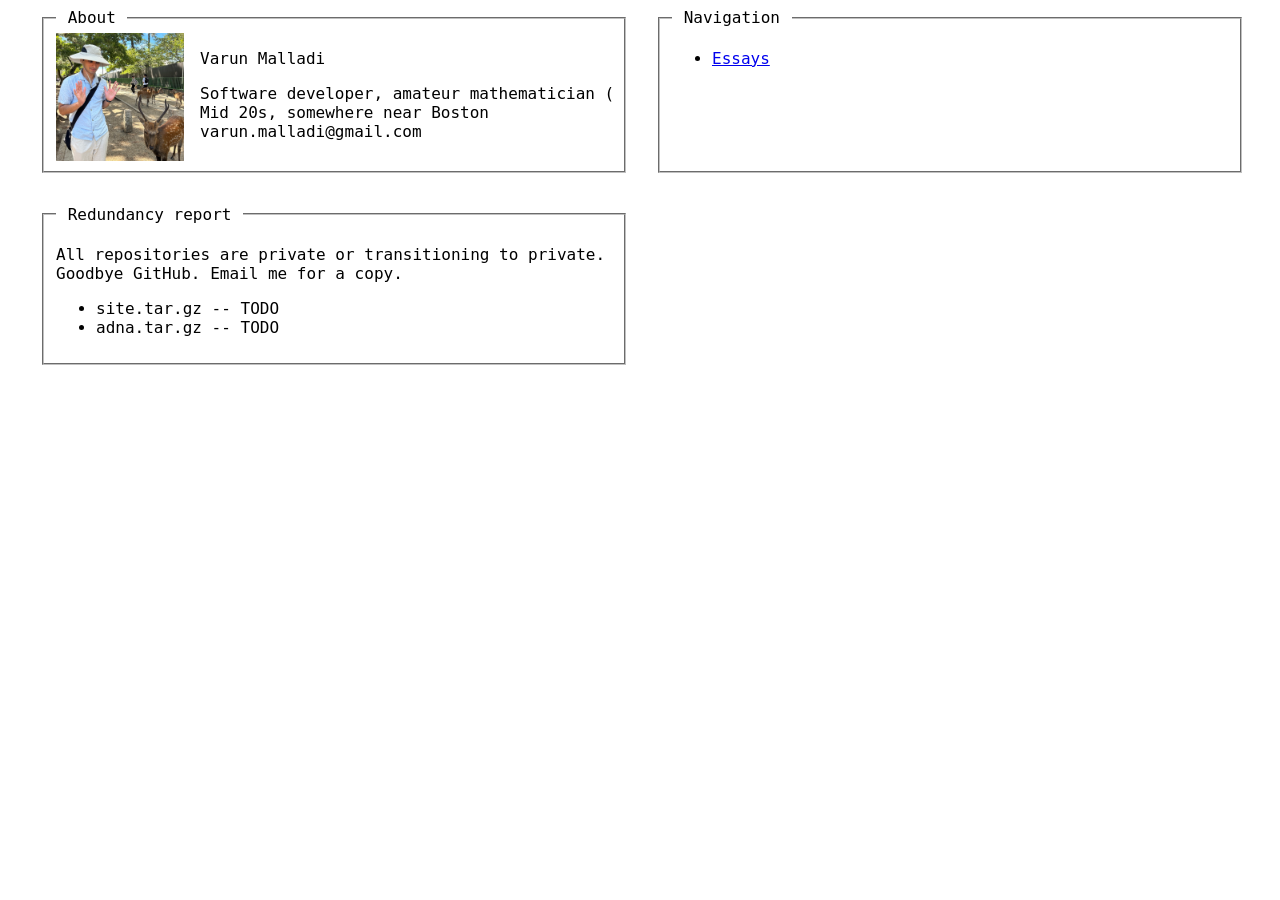
<file: index.html>
<!doctype html>
<html lang="en">
  <head>
    <meta charset="utf-8">
    <!-- needed for mobile to not render super zoomed out -->
    <meta name="viewport" content="width=device-width, initial-scale=1">
    <title>Varun Malladi</title>
    <link rel="stylesheet" href="/style.css">
  </head>
  <body>
    <main>
      <div class="tm42-index-grid">
        <!-- ABOUT SECTION -->
        <fieldset class="section-fieldset">
          <legend>&nbsp;About&nbsp;</legend>
          <div class="about">
            <img src="/images/picofme.jpg" alt="picture of me">
            <div>
              <p>Varun Malladi</p>
              <div>
                <div class="marquee-container">
                  <div class="marquee-track">
                    <span>
                      Software developer, amateur mathematician (a guy who likes
                      operators), OS/PL philosophizer
                    </span>
                    <span>
                      Software developer, amateur mathematician (a guy who like
                      operators), OS/PL philosophizer
                    </span>
                  </div>
                </div>
                <div>Mid 20s, somewhere near Boston</div>
                <div>varun.malladi@gmail.com</div>
              </div>
            </div>
          </div>
        </fieldset>

        <!-- NAV SECTION -->
        <fieldset class="section-fieldset">
          <legend>&nbsp;Navigation&nbsp;</legend>
          <nav>
            <ul>
              <li>
                <a href="/essays.html">Essays</a>
              </li>
            </ul>
          </nav>
        </fieldset>

        <!-- BACKUPS SECTION -->
        <fieldset class="section-fieldset">
          <legend>&nbsp;Redundancy report&nbsp;</legend>
          <p>
            All repositories are private or transitioning to private. Goodbye
            GitHub. Email me for a copy.
          </p>
          <ul>
            <li>site.tar.gz -- TODO</li>
            <li>adna.tar.gz -- TODO</li>
          </ul>
        </fieldset>

      </div>
    </main>
  </body>
</html>
</file>
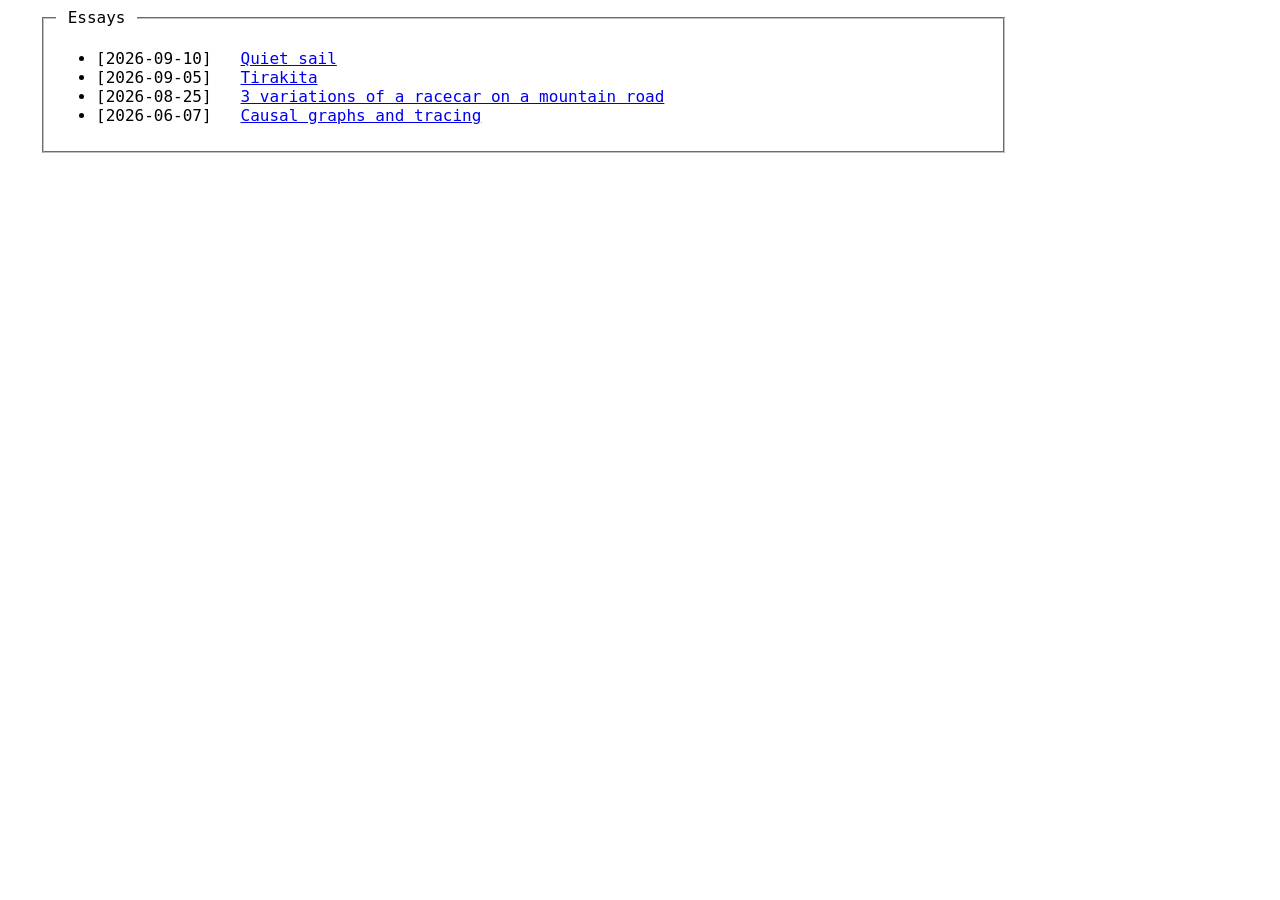
<file: essays.html>
<!doctype html>
<html lang="en">
  <head>
    <meta charset="utf-8">
    <!-- needed for mobile to not render super zoomed out -->
    <meta name="viewport" content="width=device-width, initial-scale=1">
    <title>Varun Malladi</title>
    <link rel="stylesheet" href="style.css">
  </head>
  <body>
    <main>
      <div class="tm42-essays-grid">

        <fieldset class="section-fieldset">
          <legend>&nbsp;Essays&nbsp;</legend>
          <ul>
<li>
[2026-09-10]
&nbsp;
<a href="essays/quiet_sail.html">Quiet sail</a>
</li>
<li>
[2026-09-05]
&nbsp;
<a href="essays/tirakita.html">Tirakita</a>
</li>
<li>
[2026-08-25]
&nbsp;
<a href="essays/racecar_mountain_road.html">3 variations of a racecar on a mountain road</a>
</li>

            <li>
              [2026-06-07]
              &nbsp;
              <a href="essays/causal-graph.html">Causal graphs and tracing</a>
            </li>
          </ul>
        </fieldset>

      </div>
    </main>
  </body>
</html>
</file>
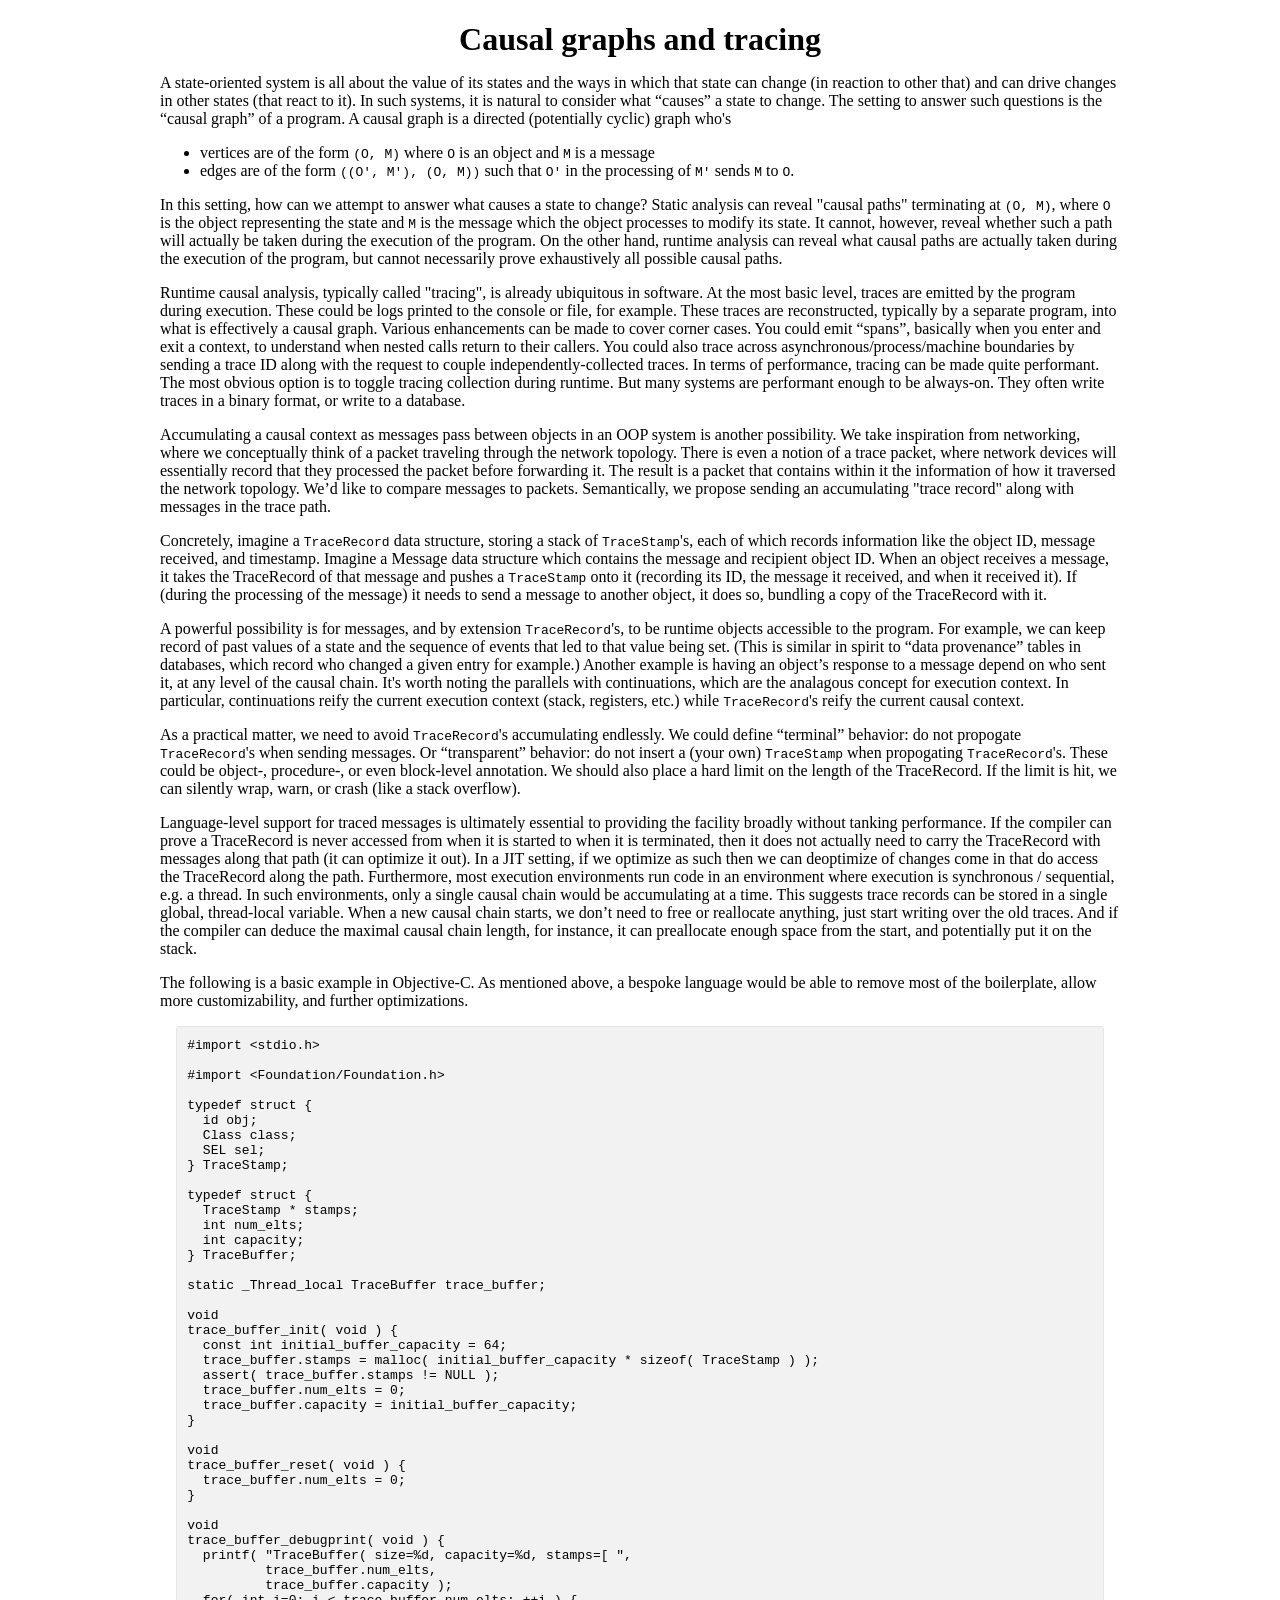
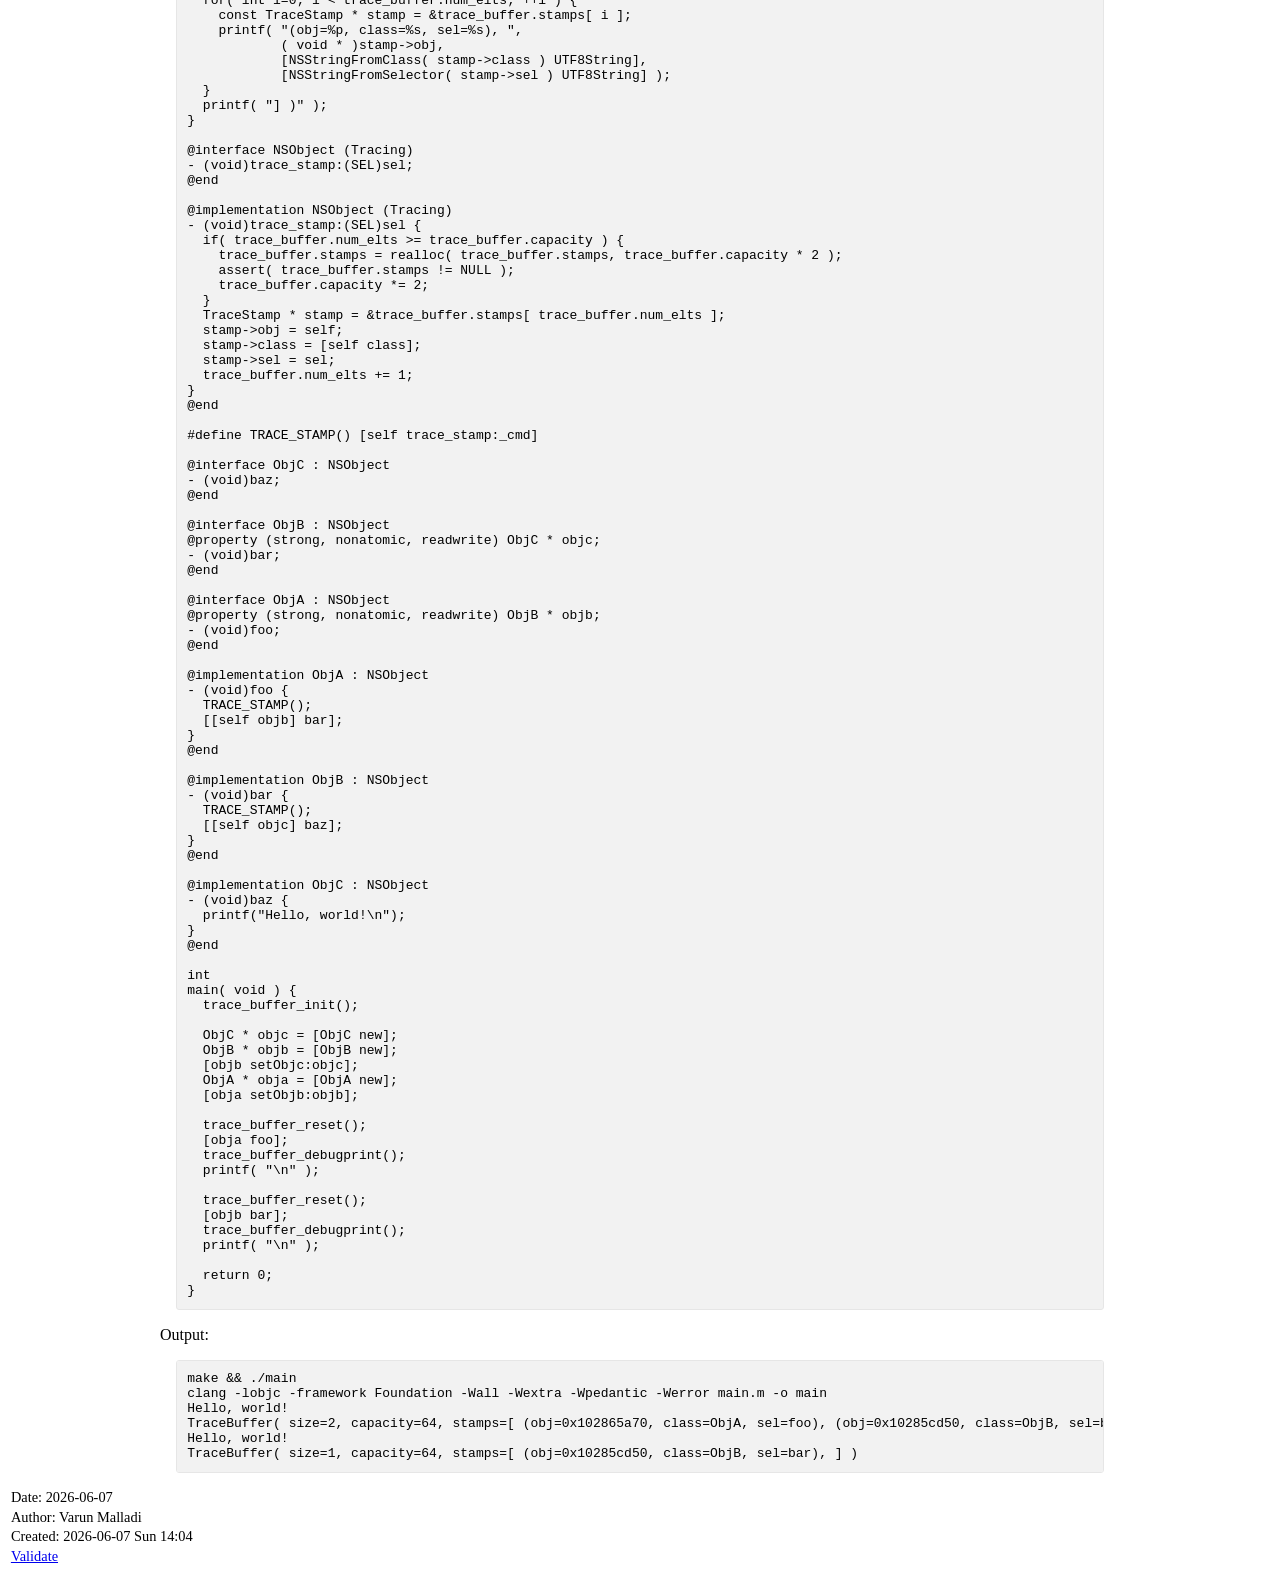
<file: essays/causal-graph.html>
<?xml version="1.0" encoding="utf-8"?>
<!DOCTYPE html PUBLIC "-//W3C//DTD XHTML 1.0 Strict//EN"
"http://www.w3.org/TR/xhtml1/DTD/xhtml1-strict.dtd">
<html xmlns="http://www.w3.org/1999/xhtml" lang="en" xml:lang="en">
<head>
<!-- 2026-06-07 Sun 14:04 -->
<meta http-equiv="Content-Type" content="text/html;charset=utf-8" />
<meta name="viewport" content="width=device-width, initial-scale=1" />
<title>Causal graphs and tracing</title>
<meta name="author" content="Varun Malladi" />
<meta name="generator" content="Org Mode" />
<style type="text/css">
  #content { max-width: 60em; margin: auto; }
  .title  { text-align: center;
             margin-bottom: .2em; }
  .subtitle { text-align: center;
              font-size: medium;
              font-weight: bold;
              margin-top:0; }
  .todo   { font-family: monospace; color: red; }
  .done   { font-family: monospace; color: green; }
  .priority { font-family: monospace; color: orange; }
  .tag    { background-color: #eee; font-family: monospace;
            padding: 2px; font-size: 80%; font-weight: normal; }
  .timestamp { color: #bebebe; }
  .timestamp-kwd { color: #5f9ea0; }
  .org-right  { margin-left: auto; margin-right: 0px;  text-align: right; }
  .org-left   { margin-left: 0px;  margin-right: auto; text-align: left; }
  .org-center { margin-left: auto; margin-right: auto; text-align: center; }
  .underline { text-decoration: underline; }
  #postamble p, #preamble p { font-size: 90%; margin: .2em; }
  p.verse { margin-left: 3%; }
  pre {
    border: 1px solid #e6e6e6;
    border-radius: 3px;
    background-color: #f2f2f2;
    padding: 8pt;
    font-family: monospace;
    overflow: auto;
    margin: 1.2em;
  }
  pre.src {
    position: relative;
    overflow: auto;
  }
  pre.src:before {
    display: none;
    position: absolute;
    top: -8px;
    right: 12px;
    padding: 3px;
    color: #555;
    background-color: #f2f2f299;
  }
  pre.src:hover:before { display: inline; margin-top: 14px;}
  /* Languages per Org manual */
  pre.src-asymptote:before { content: 'Asymptote'; }
  pre.src-awk:before { content: 'Awk'; }
  pre.src-authinfo::before { content: 'Authinfo'; }
  pre.src-C:before { content: 'C'; }
  /* pre.src-C++ doesn't work in CSS */
  pre.src-clojure:before { content: 'Clojure'; }
  pre.src-css:before { content: 'CSS'; }
  pre.src-D:before { content: 'D'; }
  pre.src-ditaa:before { content: 'ditaa'; }
  pre.src-dot:before { content: 'Graphviz'; }
  pre.src-calc:before { content: 'Emacs Calc'; }
  pre.src-emacs-lisp:before { content: 'Emacs Lisp'; }
  pre.src-fortran:before { content: 'Fortran'; }
  pre.src-gnuplot:before { content: 'gnuplot'; }
  pre.src-haskell:before { content: 'Haskell'; }
  pre.src-hledger:before { content: 'hledger'; }
  pre.src-java:before { content: 'Java'; }
  pre.src-js:before { content: 'Javascript'; }
  pre.src-latex:before { content: 'LaTeX'; }
  pre.src-ledger:before { content: 'Ledger'; }
  pre.src-lisp:before { content: 'Lisp'; }
  pre.src-lilypond:before { content: 'Lilypond'; }
  pre.src-lua:before { content: 'Lua'; }
  pre.src-matlab:before { content: 'MATLAB'; }
  pre.src-mscgen:before { content: 'Mscgen'; }
  pre.src-ocaml:before { content: 'Objective Caml'; }
  pre.src-octave:before { content: 'Octave'; }
  pre.src-org:before { content: 'Org mode'; }
  pre.src-oz:before { content: 'OZ'; }
  pre.src-plantuml:before { content: 'Plantuml'; }
  pre.src-processing:before { content: 'Processing.js'; }
  pre.src-python:before { content: 'Python'; }
  pre.src-R:before { content: 'R'; }
  pre.src-ruby:before { content: 'Ruby'; }
  pre.src-sass:before { content: 'Sass'; }
  pre.src-scheme:before { content: 'Scheme'; }
  pre.src-screen:before { content: 'Gnu Screen'; }
  pre.src-sed:before { content: 'Sed'; }
  pre.src-sh:before { content: 'shell'; }
  pre.src-sql:before { content: 'SQL'; }
  pre.src-sqlite:before { content: 'SQLite'; }
  /* additional languages in org.el's org-babel-load-languages alist */
  pre.src-forth:before { content: 'Forth'; }
  pre.src-io:before { content: 'IO'; }
  pre.src-J:before { content: 'J'; }
  pre.src-makefile:before { content: 'Makefile'; }
  pre.src-maxima:before { content: 'Maxima'; }
  pre.src-perl:before { content: 'Perl'; }
  pre.src-picolisp:before { content: 'Pico Lisp'; }
  pre.src-scala:before { content: 'Scala'; }
  pre.src-shell:before { content: 'Shell Script'; }
  pre.src-ebnf2ps:before { content: 'ebfn2ps'; }
  /* additional language identifiers per "defun org-babel-execute"
       in ob-*.el */
  pre.src-cpp:before  { content: 'C++'; }
  pre.src-abc:before  { content: 'ABC'; }
  pre.src-coq:before  { content: 'Coq'; }
  pre.src-groovy:before  { content: 'Groovy'; }
  /* additional language identifiers from org-babel-shell-names in
     ob-shell.el: ob-shell is the only babel language using a lambda to put
     the execution function name together. */
  pre.src-bash:before  { content: 'bash'; }
  pre.src-csh:before  { content: 'csh'; }
  pre.src-ash:before  { content: 'ash'; }
  pre.src-dash:before  { content: 'dash'; }
  pre.src-ksh:before  { content: 'ksh'; }
  pre.src-mksh:before  { content: 'mksh'; }
  pre.src-posh:before  { content: 'posh'; }
  /* Additional Emacs modes also supported by the LaTeX listings package */
  pre.src-ada:before { content: 'Ada'; }
  pre.src-asm:before { content: 'Assembler'; }
  pre.src-caml:before { content: 'Caml'; }
  pre.src-delphi:before { content: 'Delphi'; }
  pre.src-html:before { content: 'HTML'; }
  pre.src-idl:before { content: 'IDL'; }
  pre.src-mercury:before { content: 'Mercury'; }
  pre.src-metapost:before { content: 'MetaPost'; }
  pre.src-modula-2:before { content: 'Modula-2'; }
  pre.src-pascal:before { content: 'Pascal'; }
  pre.src-ps:before { content: 'PostScript'; }
  pre.src-prolog:before { content: 'Prolog'; }
  pre.src-simula:before { content: 'Simula'; }
  pre.src-tcl:before { content: 'tcl'; }
  pre.src-tex:before { content: 'TeX'; }
  pre.src-plain-tex:before { content: 'Plain TeX'; }
  pre.src-verilog:before { content: 'Verilog'; }
  pre.src-vhdl:before { content: 'VHDL'; }
  pre.src-xml:before { content: 'XML'; }
  pre.src-nxml:before { content: 'XML'; }
  /* add a generic configuration mode; LaTeX export needs an additional
     (add-to-list 'org-latex-listings-langs '(conf " ")) in .emacs */
  pre.src-conf:before { content: 'Configuration File'; }

  table { border-collapse:collapse; }
  caption.t-above { caption-side: top; }
  caption.t-bottom { caption-side: bottom; }
  td, th { vertical-align:top;  }
  th.org-right  { text-align: center;  }
  th.org-left   { text-align: center;   }
  th.org-center { text-align: center; }
  td.org-right  { text-align: right;  }
  td.org-left   { text-align: left;   }
  td.org-center { text-align: center; }
  dt { font-weight: bold; }
  .footpara { display: inline; }
  .footdef  { margin-bottom: 1em; }
  .figure { padding: 1em; }
  .figure p { text-align: center; }
  .equation-container {
    display: table;
    text-align: center;
    width: 100%;
  }
  .equation {
    vertical-align: middle;
  }
  .equation-label {
    display: table-cell;
    text-align: right;
    vertical-align: middle;
  }
  .inlinetask {
    padding: 10px;
    border: 2px solid gray;
    margin: 10px;
    background: #ffffcc;
  }
  #org-div-home-and-up
   { text-align: right; font-size: 70%; white-space: nowrap; }
  textarea { overflow-x: auto; }
  .linenr { font-size: smaller }
  .code-highlighted { background-color: #ffff00; }
  .org-info-js_info-navigation { border-style: none; }
  #org-info-js_console-label
    { font-size: 10px; font-weight: bold; white-space: nowrap; }
  .org-info-js_search-highlight
    { background-color: #ffff00; color: #000000; font-weight: bold; }
  .org-svg { }
</style>
</head>
<body>
<div id="content" class="content">
<h1 class="title">Causal graphs and tracing</h1>
<p>
A state-oriented system is all about the value of its states and the ways in which that state can change (in reaction to other that) and can drive changes in other states (that react to it). In such systems, it is natural to consider what “causes” a state to change. The setting to answer such questions is the “causal graph” of a program. A causal graph is a directed (potentially cyclic) graph who's
</p>
<ul class="org-ul">
<li>vertices are of the form <code>(O, M)</code> where <code>O</code> is an object and <code>M</code> is a message</li>
<li>edges are of the form <code>((O', M'), (O, M))</code> such that <code>O'</code> in the processing of <code>M'</code> sends <code>M</code> to <code>O</code>.</li>
</ul>

<p>
In this setting, how can we attempt to answer what causes a state to change? Static analysis can reveal "causal paths" terminating at <code>(O, M)</code>, where <code>O</code> is the object representing the state and <code>M</code> is the message which the object processes to modify its state. It cannot, however, reveal whether such a path will actually be taken during the execution of the program. On the other hand, runtime analysis can reveal what causal paths are actually taken during the execution of the program, but cannot necessarily prove exhaustively all possible causal paths.
</p>

<p>
Runtime causal analysis, typically called "tracing", is already ubiquitous in software. At the most basic level, traces are emitted by the program during execution. These could be logs printed to the console or file, for example. These traces are reconstructed, typically by a separate program, into what is effectively a causal graph. Various enhancements can be made to cover corner cases. You could emit “spans”, basically when you enter and exit a context, to understand when nested calls return to their callers. You could also trace across asynchronous/process/machine boundaries by sending a trace ID along with the request to couple independently-collected traces. In terms of performance, tracing can be made quite performant. The most obvious option is to toggle tracing collection during runtime. But many systems are performant enough to be always-on. They often write traces in a binary format, or write to a database.
</p>

<p>
Accumulating a causal context as messages pass between objects in an OOP system is another possibility. We take inspiration from networking, where we conceptually think of a packet traveling through the network topology. There is even a notion of a trace packet, where network devices will essentially record that they processed the packet before forwarding it. The result is a packet that contains within it the information of how it traversed the network topology. We’d like to compare messages to packets. Semantically, we propose sending an accumulating "trace record" along with messages in the trace path.
</p>

<p>
Concretely, imagine a <code>TraceRecord</code> data structure, storing a stack of <code>TraceStamp</code>'s, each of which records information like the object ID, message received, and timestamp. Imagine a Message data structure which contains the message and recipient object ID. When an object receives a message, it takes the TraceRecord of that message and pushes a <code>TraceStamp</code> onto it (recording its ID, the message it received, and when it received it). If (during the processing of the message) it needs to send a message to another object, it does so, bundling a copy of the TraceRecord with it.
</p>

<p>
A powerful possibility is for messages, and by extension <code>TraceRecord</code>'s, to be runtime objects accessible to the program. For example, we can keep record of past values of a state and the sequence of events that led to that value being set. (This is similar in spirit to “data provenance” tables in databases, which record who changed a given entry for example.) Another example is having an object’s response to a message depend on who sent it, at any level of the causal chain. It's worth noting the parallels with continuations, which are the analagous concept for execution context. In particular, continuations reify the current execution context (stack, registers, etc.) while <code>TraceRecord</code>'s reify the current causal context.
</p>

<p>
As a practical matter, we need to avoid <code>TraceRecord</code>'s accumulating endlessly. We could define “terminal” behavior: do not propogate <code>TraceRecord</code>'s when sending messages. Or “transparent” behavior: do not insert a (your own) <code>TraceStamp</code> when propogating <code>TraceRecord</code>'s. These could be object-, procedure-, or even block-level annotation. We should also place a hard limit on the length of the TraceRecord. If the limit is hit, we can silently wrap, warn, or crash (like a stack overflow).
</p>

<p>
Language-level support for traced messages is ultimately essential to providing the facility broadly without tanking performance. If the compiler can prove a TraceRecord is never accessed from when it is started to when it is terminated, then it does not actually need to carry the TraceRecord with messages along that path (it can optimize it out). In a JIT setting, if we optimize as such then we can deoptimize of changes come in that do access the TraceRecord along the path. Furthermore, most execution environments run code in an environment where execution is synchronous / sequential, e.g. a thread. In such environments, only a single causal chain would be accumulating at a time. This suggests trace records can be stored in a single global, thread-local variable. When a new causal chain starts, we don’t need to free or reallocate anything, just start writing over the old traces. And if the compiler can deduce the maximal causal chain length, for instance, it can preallocate enough space from the start, and potentially put it on the stack.
</p>

<p>
The following is a basic example in Objective-C. As mentioned above, a bespoke language would be able to remove most of the boilerplate, allow more customizability, and further optimizations.
</p>

<div class="org-src-container">
<pre class="src src-objc">#import &lt;stdio.h&gt;

#import &lt;Foundation/Foundation.h&gt;

typedef struct {
  id obj;
  Class class;
  SEL sel;
} TraceStamp;

typedef struct {
  TraceStamp * stamps;
  int num_elts;
  int capacity;
} TraceBuffer;

static _Thread_local TraceBuffer trace_buffer;

void
trace_buffer_init( void ) {
  const int initial_buffer_capacity = 64;
  trace_buffer.stamps = malloc( initial_buffer_capacity * sizeof( TraceStamp ) );
  assert( trace_buffer.stamps != NULL );
  trace_buffer.num_elts = 0;
  trace_buffer.capacity = initial_buffer_capacity;
}

void
trace_buffer_reset( void ) {
  trace_buffer.num_elts = 0;
}

void
trace_buffer_debugprint( void ) {
  printf( "TraceBuffer( size=%d, capacity=%d, stamps=[ ",
          trace_buffer.num_elts,
          trace_buffer.capacity );
  for( int i=0; i &lt; trace_buffer.num_elts; ++i ) {
    const TraceStamp * stamp = &amp;trace_buffer.stamps[ i ];
    printf( "(obj=%p, class=%s, sel=%s), ",
            ( void * )stamp-&gt;obj,
            [NSStringFromClass( stamp-&gt;class ) UTF8String],
            [NSStringFromSelector( stamp-&gt;sel ) UTF8String] );
  }
  printf( "] )" );
}

@interface NSObject (Tracing)
- (void)trace_stamp:(SEL)sel;
@end

@implementation NSObject (Tracing)
- (void)trace_stamp:(SEL)sel {
  if( trace_buffer.num_elts &gt;= trace_buffer.capacity ) {
    trace_buffer.stamps = realloc( trace_buffer.stamps, trace_buffer.capacity * 2 );
    assert( trace_buffer.stamps != NULL );
    trace_buffer.capacity *= 2;
  }
  TraceStamp * stamp = &amp;trace_buffer.stamps[ trace_buffer.num_elts ];
  stamp-&gt;obj = self;
  stamp-&gt;class = [self class];
  stamp-&gt;sel = sel;
  trace_buffer.num_elts += 1;
}
@end

#define TRACE_STAMP() [self trace_stamp:_cmd]

@interface ObjC : NSObject
- (void)baz;
@end

@interface ObjB : NSObject
@property (strong, nonatomic, readwrite) ObjC * objc;
- (void)bar;
@end

@interface ObjA : NSObject
@property (strong, nonatomic, readwrite) ObjB * objb;
- (void)foo;
@end

@implementation ObjA : NSObject
- (void)foo {
  TRACE_STAMP();
  [[self objb] bar];
}
@end

@implementation ObjB : NSObject
- (void)bar {
  TRACE_STAMP();
  [[self objc] baz];
}
@end

@implementation ObjC : NSObject
- (void)baz {
  printf("Hello, world!\n");
}
@end

int
main( void ) {
  trace_buffer_init();

  ObjC * objc = [ObjC new];
  ObjB * objb = [ObjB new];
  [objb setObjc:objc];
  ObjA * obja = [ObjA new];
  [obja setObjb:objb];

  trace_buffer_reset();
  [obja foo];
  trace_buffer_debugprint();
  printf( "\n" );

  trace_buffer_reset();
  [objb bar];
  trace_buffer_debugprint();
  printf( "\n" );

  return 0;
}
</pre>
</div>

<p>
Output:
</p>
<pre class="example" id="orgdd49385">
make &amp;&amp; ./main
clang -lobjc -framework Foundation -Wall -Wextra -Wpedantic -Werror main.m -o main
Hello, world!
TraceBuffer( size=2, capacity=64, stamps=[ (obj=0x102865a70, class=ObjA, sel=foo), (obj=0x10285cd50, class=ObjB, sel=bar), ] )
Hello, world!
TraceBuffer( size=1, capacity=64, stamps=[ (obj=0x10285cd50, class=ObjB, sel=bar), ] )
</pre>
</div>
<div id="postamble" class="status">
<p class="date">Date: 2026-06-07</p>
<p class="author">Author: Varun Malladi</p>
<p class="date">Created: 2026-06-07 Sun 14:04</p>
<p class="validation"><a href="https://validator.w3.org/check?uri=referer">Validate</a></p>
</div>
</body>
</html>
</file>
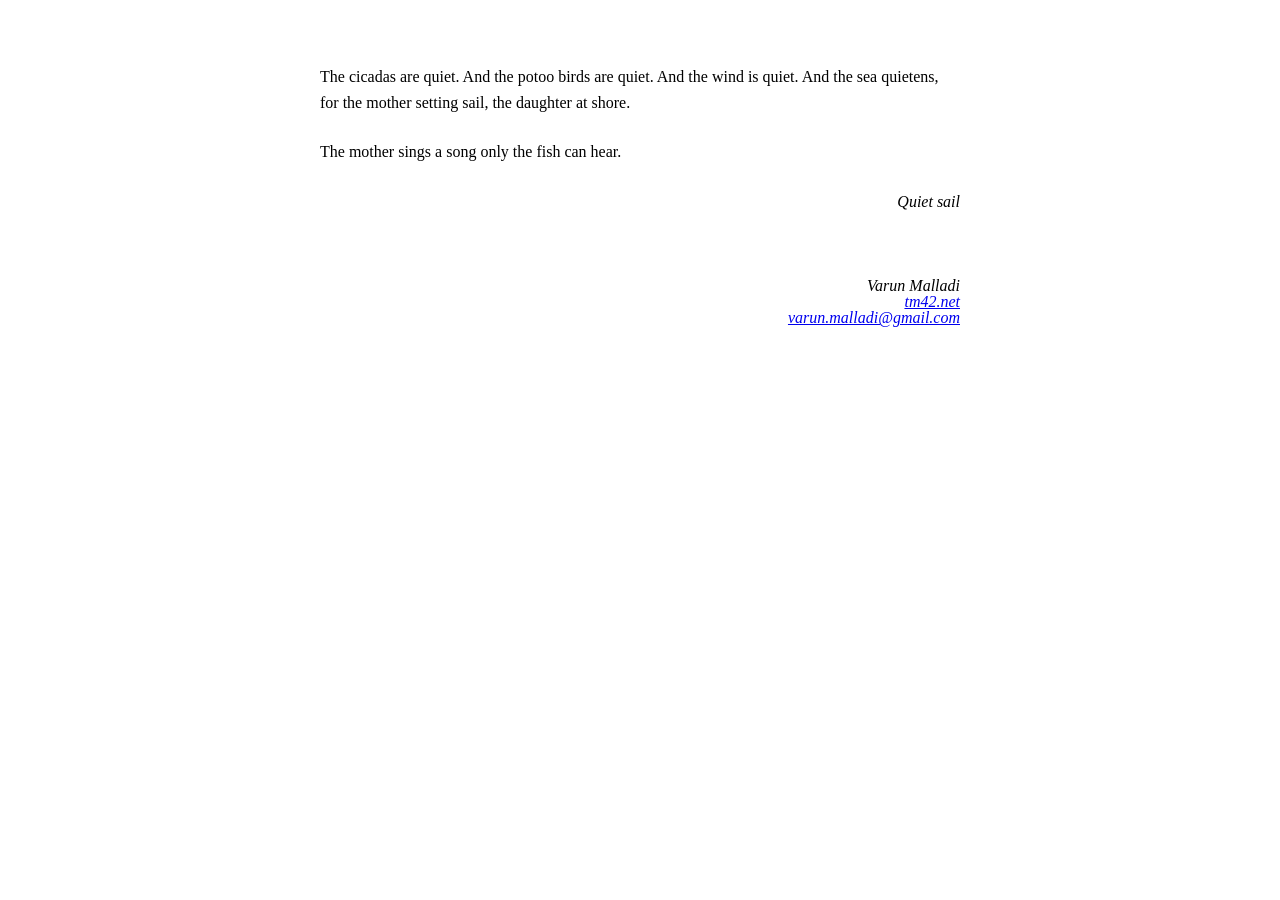
<file: essays/quiet_sail.html>
<!doctype html>
<html lang="en">

<head>
<meta charset="utf-8">
<meta name="viewport" content="width=device-width, initial-scale=1">
<title>
Quiet sail
</title>
<link rel="stylesheet" href="../writing_style.css">
</head>

<body>
<article>

<p class="stanza">
The cicadas are quiet. And the potoo birds are quiet. And the wind is quiet. And the sea quietens,
for the mother setting sail, the daughter at shore. 
</p>

<p class="stanza">
The mother sings a song only the fish can hear.
</p>

<h1 class="post-title">
Quiet sail
</h1>

</article>

<footer>
<address>
Varun Malladi<br />
<a href="http://www.tm42.net">tm42.net</a><br />
<a href="mailto:varun.malladi@gmail.com">varun.malladi@gmail.com</a>
</address>
</footer>

</body>

</html>
</file>
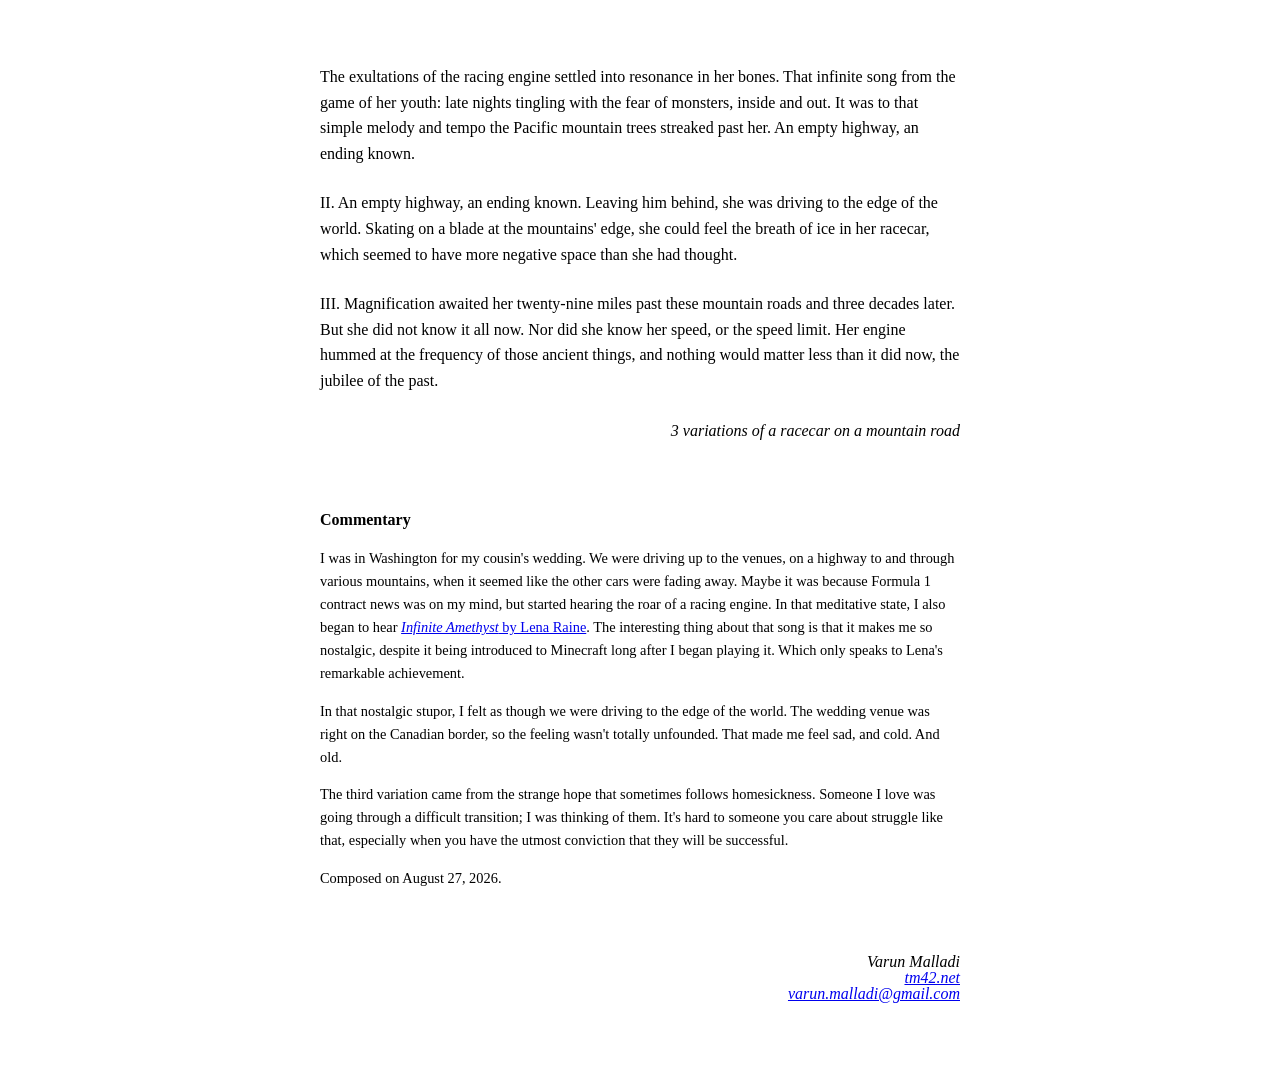
<file: essays/racecar_mountain_road.html>
<!doctype html>
<html lang="en">

<head>
<meta charset="utf-8">
<meta name="viewport" content="width=device-width, initial-scale=1">
<title>
3 variations of a racecar on a mountain road
</title>
<link rel="stylesheet" href="../writing_style.css">
</head>

<body>
<article>

<p class="stanza">
The exultations of the racing engine settled into resonance in her bones. That infinite song from
the game of her youth: late nights tingling with the fear of monsters, inside and out. It was to
that simple melody and tempo the Pacific mountain trees streaked past her. An empty highway, an
ending known.
</p>

<p class="stanza">
II. An empty highway, an ending known. Leaving him behind, she was driving to the edge of the world.
Skating on a blade at the mountains' edge, she could feel the breath of ice in her racecar, which
seemed to have more negative space than she had thought.
</p>

<p class="stanza">
III. Magnification awaited her twenty-nine miles past these mountain roads and three decades later.
But she did not know it all now. Nor did she know her speed, or the speed limit. Her engine hummed
at the frequency of those ancient things, and nothing would matter less than it did now, the jubilee
of the past.
</p>

<h1 style="text-align: right; font-size: 1rem; font-weight: normal; margin: 0; font-style: italic;">
3 variations of a racecar on a mountain road
</h1>

<aside>
<h2 style="font-size: 1rem">Commentary</h2>
<p>
I was in Washington for my cousin's wedding. We were driving up to the venues, on a highway to and
through various mountains, when it seemed like the other cars were fading away. Maybe it was because
Formula 1 contract news was on my mind, but started hearing the roar of a racing engine. In that
meditative state, I also began to hear <a href=https://www.youtube.com/watch?v=y-f8pEX1Q1M><cite>
Infinite Amethyst</cite> by Lena Raine</a>. The interesting thing about that song is that it makes
me so nostalgic, despite it being introduced to Minecraft long after I began playing it. Which only
speaks to Lena's remarkable achievement.
</p>

<p>
In that nostalgic stupor, I felt as though we were driving to the edge of the world. The wedding
venue was right on the Canadian border, so the feeling wasn't totally unfounded. That made me feel
sad, and cold. And old.
</p>

<p>
The third variation came from the strange hope that sometimes follows homesickness. Someone I love
was going through a difficult transition; I was thinking of them. It's hard to someone you care
about struggle like that, especially when you have the utmost conviction that they will be
successful.
</p>

<p>Composed on <time datetime="2026-08-27">August 27, 2026</time>.</p>
</aside>

</article>

<footer>
<address>
Varun Malladi<br />
<a href="http://www.tm42.net">tm42.net</a><br />
<a href="mailto:varun.malladi@gmail.com">varun.malladi@gmail.com</a>
</address>
</footer>

</body>

</html>
</file>
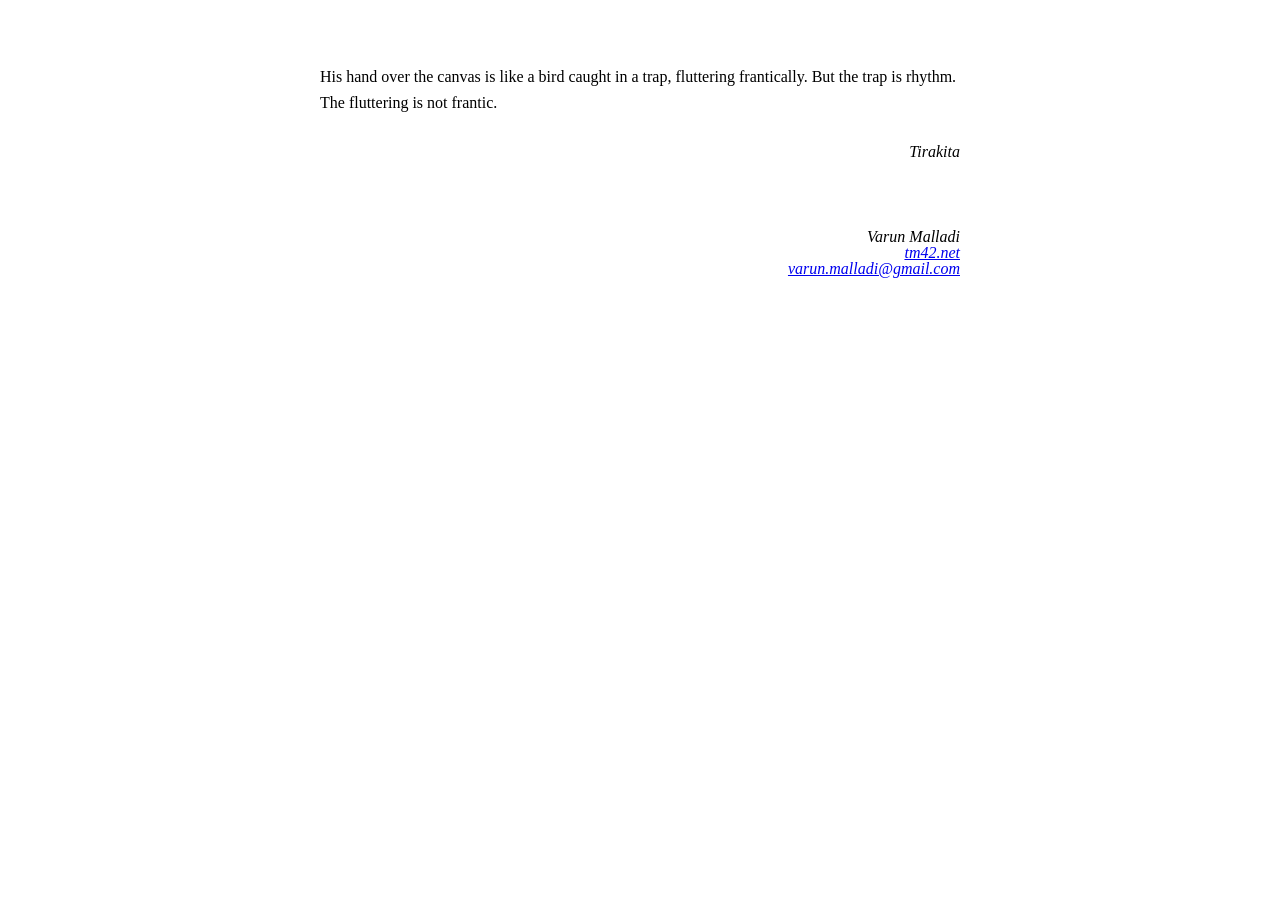
<file: essays/tirakita.html>
<!doctype html>
<html lang="en">

<head>
<meta charset="utf-8">
<meta name="viewport" content="width=device-width, initial-scale=1">
<title>
Tirakita
</title>
<link rel="stylesheet" href="../writing_style.css">
</head>

<body>
<article>

<p class="stanza">
His hand over the canvas is like a bird caught in a trap, fluttering frantically. But the trap is
rhythm. The fluttering is not frantic.
</p>

<h1 class="post-title">
Tirakita
</h1>

</article>

<footer>
<address>
Varun Malladi<br />
<a href="http://www.tm42.net">tm42.net</a><br />
<a href="mailto:varun.malladi@gmail.com">varun.malladi@gmail.com</a>
</address>
</footer>

</body>

</html>
</file>
<file: style.css>
html {

  -webkit-text-size-adjust: 100%;

  text-size-adjust: 100%;

}

body {
  background: white;
  color: black;
  font-family: ui-monospace, SFMono-Regular, Menlo, Monaco, Consolas, monospace;
  padding-inline: 2em;
}

.tm42-index-grid {
    display: grid;
    gap: 2rem;
    grid-template-columns: repeat(2, minmax(0, 1fr));
}

@media (max-width: 900px) {
    .tm42-index-grid {
        grid-template-columns: 1fr;
    }
}

.tm42-essays-grid {
    display: grid;
    gap: 2rem;
    grid-template-columns: 1fr;
    max-width: 100ch;
}

.about {
    display: grid;
    grid-template-columns: 8rem 1fr;
    gap: 1rem;
    font-size: 1rem;
}

@media (max-width: 600px) {
    .about {
        grid-template-columns: 1fr;
    }
}

.about > div {
    min-width: 0;
    font-size: inherit;
}

.about img {
    width: 8rem;
    height: 8rem;
    object-fit: cover;
    flex: 0 0 auto;
}

@media (max-width: 600px) {
    .about {
        grid-template-columns: 1fr;
    }
    .about img {
        max-width: 12rem;
    }
}

.marquee-container {
    overflow: hidden; /* Hides text when it goes off-screen */
    white-space: nowrap;
    min-width: 0;
    max-width: 100%;
}

.marquee-track {
    display: inline-flex;
    gap: 4ch;
    animation: marquee-left-pausing 20s linear infinite;
    font-size: 1rem;

}

@keyframes marquee-left-pausing {
    0% {
        transform: translateX(0);
    }
    10% {
        transform: translateX(0);
    }
    100% {
        transform: translateX(calc(-50% - 2ch));
    }
}

.section-fieldset {
    width: 100%;
    box-sizing: border-box;
    min-width: 0;
}

aside {
    margin: 1.5rem 2rem;
    font-size: 0.9em;
}

footer {
    margin-top: 3rem;
    padding-top: 1rem;
    border-top: 1px solid;
    font-size: 0.85em;
}
</file>
<file: writing_style.css>
html {
	-webkit-text-size-adjust: 100%;
	text-size-adjust: 100%;
	font-family: serif;
	line-height: 1.6;
}

body {
	max-width: 40rem;
	margin: 4rem auto;
	padding: 0 1rem;
}

.stanza {
	margin: 0 0 1.5rem;
}

aside {
	margin-top: 4rem;
	font-size: 0.9rem;
}

/* Styling for a title proceeding the piece, almost like a letter signature. */
.post-title {
	text-align: right; 
	font-size: 1rem; 
	font-weight: normal; 
	margin: 0; 
	font-style: italic;
}

footer {
	text-align: right; 
	line-height: 1;
	margin-top: 4rem;
}
</file>
